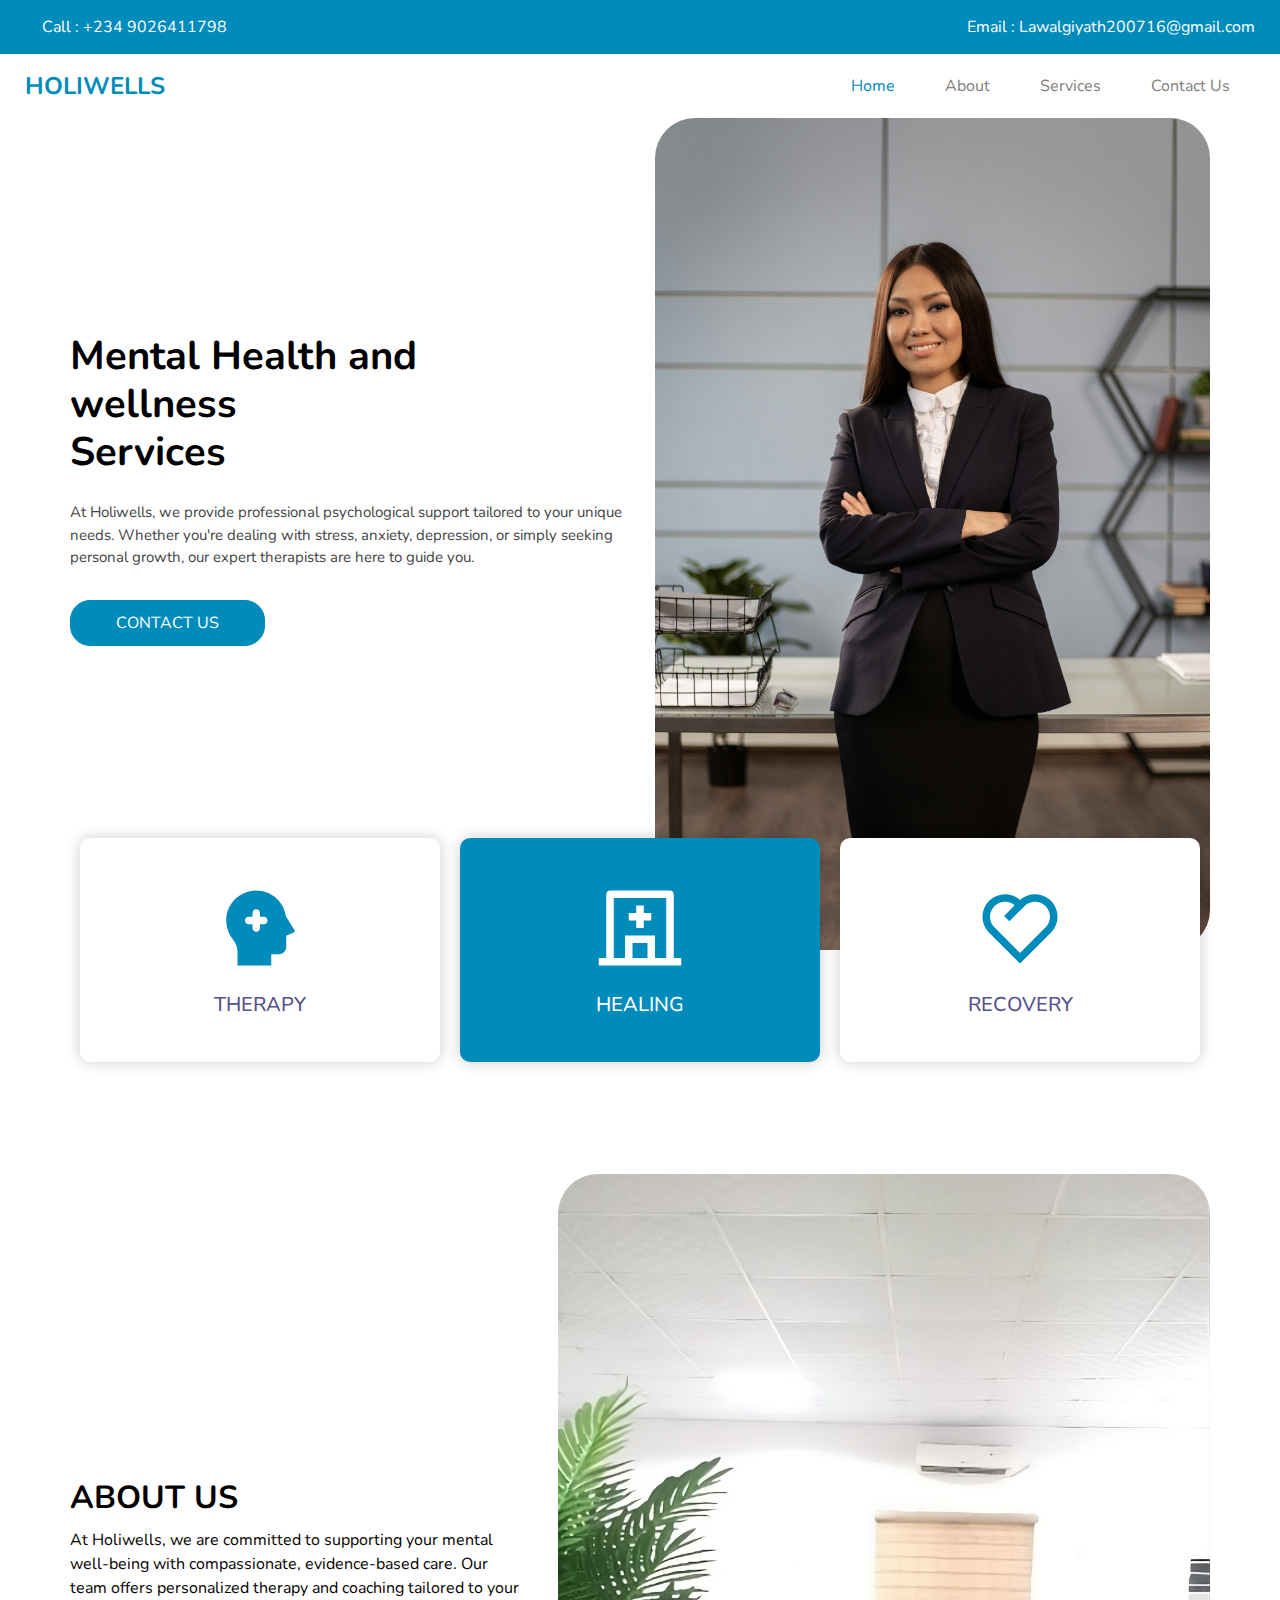
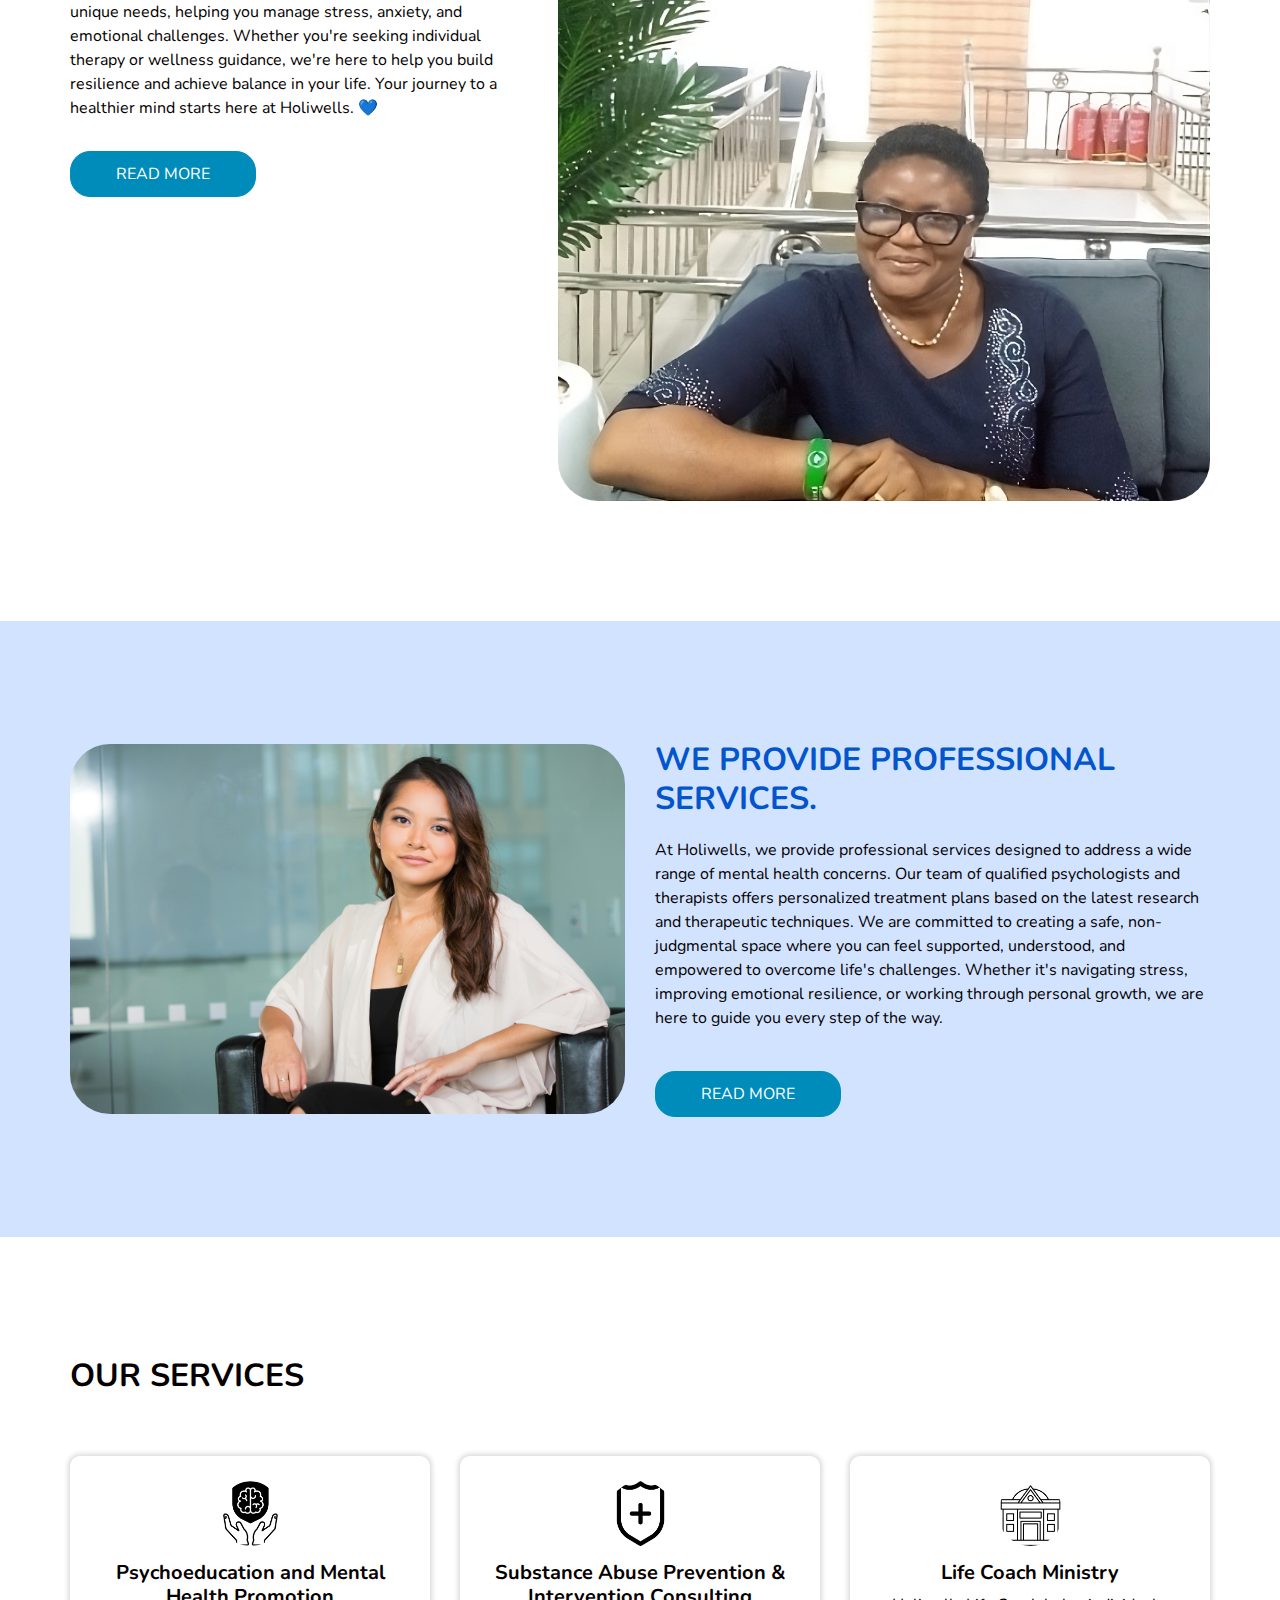
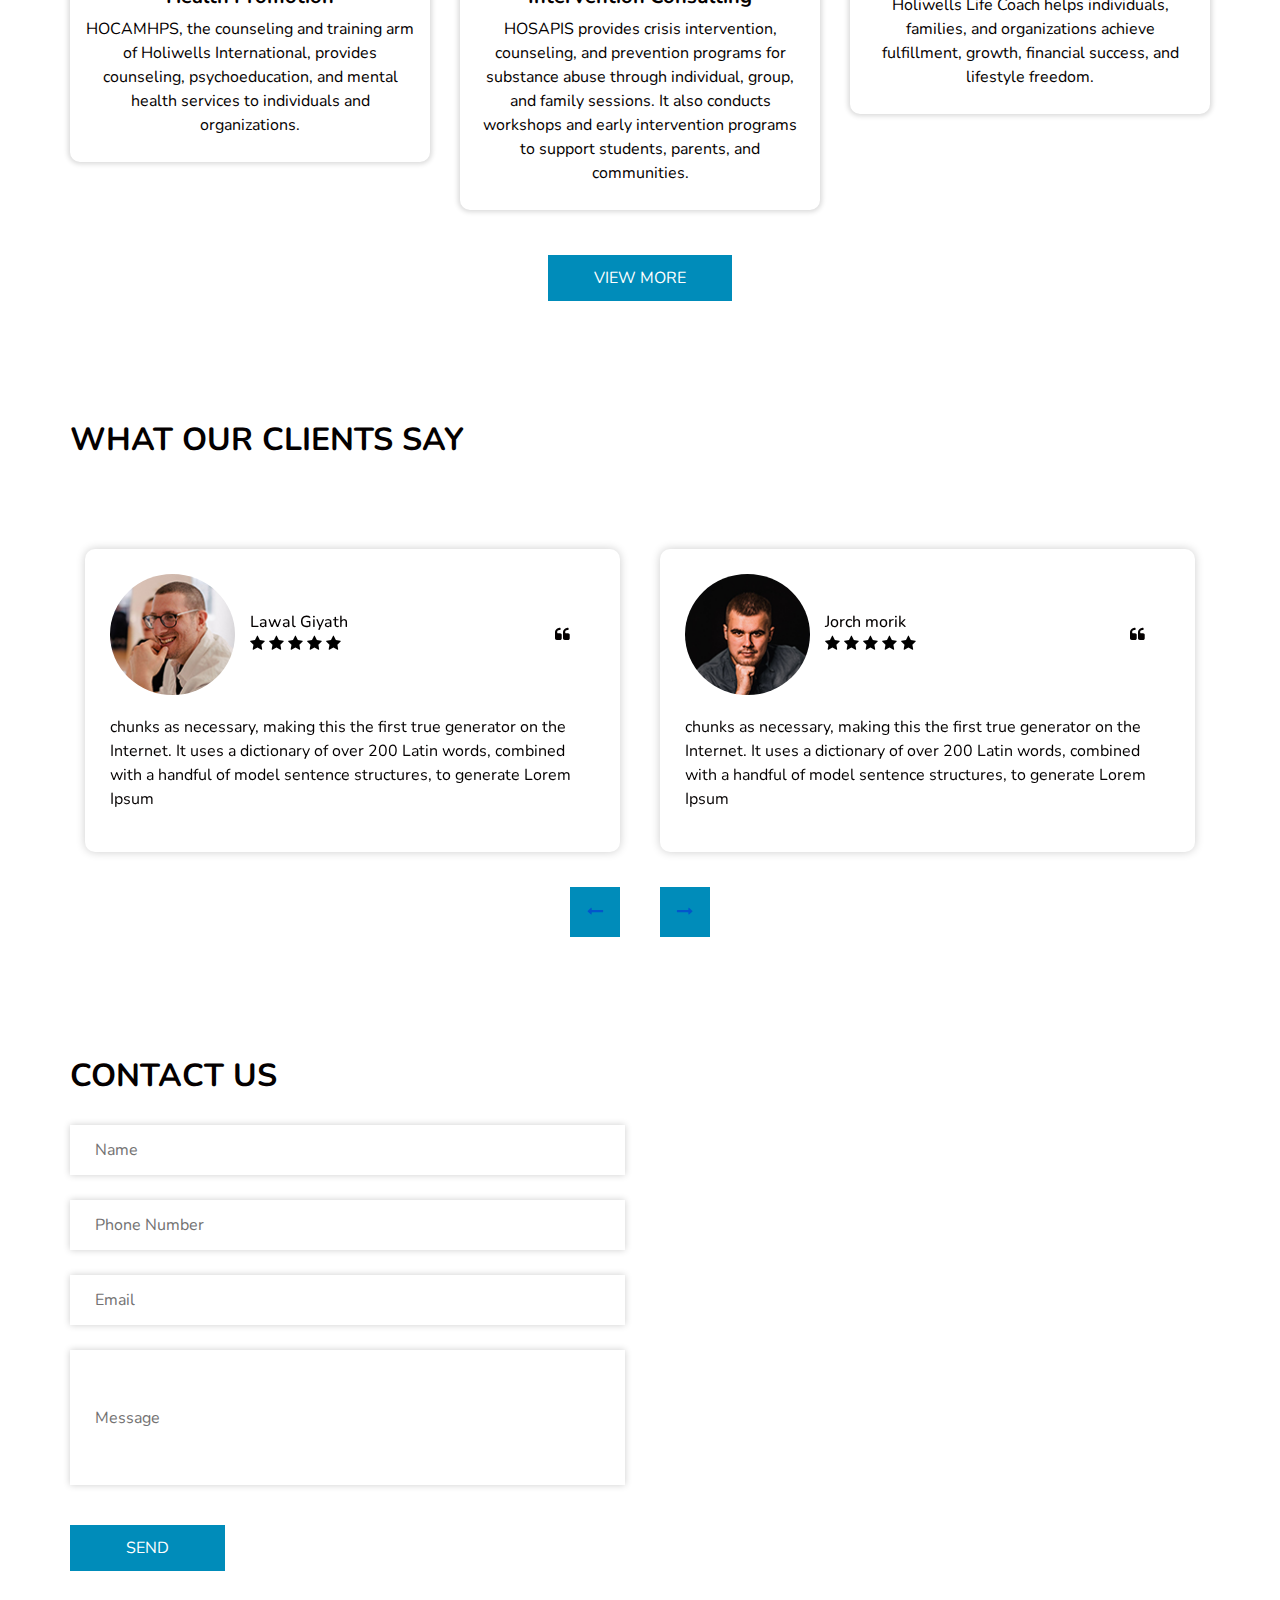
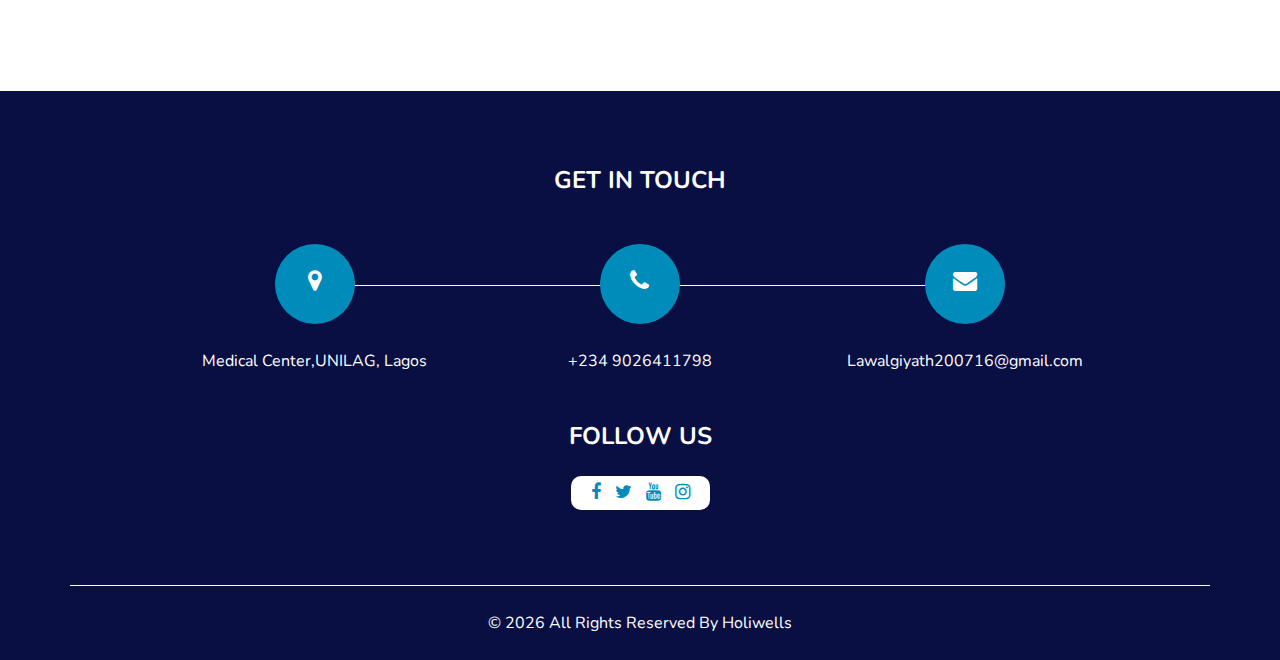
<file: index.html>
<!DOCTYPE html>
<html>

<head>
  <!-- Basic -->
  <meta charset="utf-8" />
  <meta http-equiv="X-UA-Compatible" content="IE=edge" />
  <!-- Mobile Metas -->
  <meta name="viewport" content="width=device-width, initial-scale=1, shrink-to-fit=no" />
  <!-- Site Metas -->
  <meta name="keywords" content="" />
  <meta name="description" content="" />
  <meta name="author" content="" />

  <title>Holiwells</title>

  <!-- slider stylesheet -->
  <link rel="stylesheet" type="text/css" href="https://cdnjs.cloudflare.com/ajax/libs/OwlCarousel2/2.3.4/assets/owl.carousel.min.css" />
  <!-- bootstrap core css -->
  <link rel="stylesheet" type="text/css" href="css/bootstrap.css" />
  <!-- font awesome style -->
  <link rel="stylesheet" type="text/css" href="css/font-awesome.min.css" />

  <!-- Custom styles for this template -->
  <link href="css/style.css" rel="stylesheet" />
  <!-- responsive style -->
  <link href="css/responsive.css" rel="stylesheet" />

</head>

<body>
  <div class="hero_area">
    <!-- header section strats -->
    <header class="header_section">
      <div class="header_top">
        <div class="container-fluid">
          <div class="contact_nav">
            <a href="">
              <i class="fa fa-phone" aria-hidden="true"></i>
              <span>
                Call : +234 9026411798
              </span>
            </a>
            <a href="">
              <i class="fa fa-envelope" aria-hidden="true"></i>
              <span>
                Email : Lawalgiyath200716@gmail.com
              </span>
            </a>
          </div>
        </div>
      </div>
      <div class="header_bottom">
        <div class="container-fluid">
          <nav class="navbar navbar-expand-lg custom_nav-container ">
            <a class="navbar-brand" href="index.html">
              <span>
                Holiwells
              </span>
            </a>

            <button class="navbar-toggler" type="button" data-toggle="collapse" data-target="#navbarSupportedContent" aria-controls="navbarSupportedContent" aria-expanded="false" aria-label="Toggle navigation">
              <span class=""> </span>
            </button>

            <div class="collapse navbar-collapse" id="navbarSupportedContent">
              <ul class="navbar-nav ">
                <li class="nav-item active">
                  <a class="nav-link" href="index.html">Home <span class="sr-only">(current)</span></a>
                </li>
                <li class="nav-item">
                  <a class="nav-link" href="about.html"> About</a>
                </li>
                <li class="nav-item">
                  <a class="nav-link" href="service.html">Services</a>
                </li>
                <li class="nav-item">
                  <a class="nav-link" href="contact.html">Contact Us</a>
                </li>
              </ul>
            </div>
          </nav>
        </div>
      </div>
    </header>
    <!-- end header section -->
    <!-- slider section -->
    <section class="slider_section ">
      <div class="container ">
        <div class="row">
          <div class="col-md-6 ">
            <div class="detail-box">
              <h1>
                Mental Health and <br>
                wellness <br>
                Services
              </h1>
              <p>
                At Holiwells, we provide professional psychological support tailored to your unique needs. Whether you're dealing with stress, anxiety, depression, or simply seeking personal growth, our expert therapists are here to guide you.
              </p>
              <a href="">
                Contact Us
              </a>
            </div>
          </div>
          <div class="col-md-6">
            <div class="img-box">
              <img src="images/slider-img.jpg" alt="">
            </div>
          </div>
        </div>
      </div>
    </section>
    <!-- end slider section -->
  </div>

  <!-- feature section -->
  <section class="feature_section">
    <div class="container">
      <div class="feature_container">
        <div class="box">
          <div class="img-box">
            <svg xmlns="http://www.w3.org/2000/svg" viewBox="0 0 24 24" fill="currentColor"><path d="M11 2C15.0675 2 18.426 5.03562 18.9337 8.96494L21.1842 12.5037C21.3324 12.7367 21.3025 13.0847 20.9593 13.2317L19 14.071V17C19 18.1046 18.1046 19 17 19H15.001L15 22H6L6.00025 18.3061C6.00033 17.1252 5.56351 16.0087 4.7555 15.0011C3.65707 13.6313 3 11.8924 3 10C3 5.58172 6.58172 2 11 2ZM11 7C10.4477 7 10 7.44772 10 8V8.999L9 9C8.44772 9 8 9.44772 8 10C8 10.5523 8.44772 11 9 11L10 10.999V12C10 12.5523 10.4477 13 11 13C11.5523 13 12 12.5523 12 12V11H13C13.5523 11 14 10.5523 14 10C14 9.44772 13.5523 9 13 9H12V8C12 7.44772 11.5523 7 11 7Z"></path></svg>
          </div>
          <h5 class="name">
            Therapy
          </h5>
        </div>
        <div class="box active">
          <div class="img-box">
            <svg xmlns="http://www.w3.org/2000/svg" viewBox="0 0 24 24" fill="currentColor"><path d="M8 20V14H16V20H19V4H5V20H8ZM10 20H14V16H10V20ZM21 20H23V22H1V20H3V3C3 2.44772 3.44772 2 4 2H20C20.5523 2 21 2.44772 21 3V20ZM11 8V6H13V8H15V10H13V12H11V10H9V8H11Z"></path></svg>
          </div>
          <h5 class="name">
            Healing
          </h5>
        </div>
        <div class="box">
          <div class="img-box">
            <svg xmlns="http://www.w3.org/2000/svg" viewBox="0 0 24 24" fill="currentColor"><path d="M20.2426 4.75736C22.5053 7.02472 22.583 10.637 20.4786 12.993L11.9999 21.485L3.52138 12.993C1.41705 10.637 1.49571 7.01901 3.75736 4.75736C6.02157 2.49315 9.64519 2.41687 12.001 4.52853C14.35 2.42 17.98 2.49 20.2426 4.75736ZM5.17157 6.17157C3.68183 7.66131 3.60704 10.0473 4.97993 11.6232L11.9999 18.6543L19.0201 11.6232C20.3935 10.0467 20.319 7.66525 18.827 6.1701C17.3397 4.67979 14.9458 4.60806 13.3743 5.98376L9.17157 10.1869L7.75736 8.77264L10.582 5.946L10.5002 5.87701C8.92545 4.61197 6.62322 4.71993 5.17157 6.17157Z"></path></svg>
          </div>
          <h5 class="name">
            Recovery
          </h5>
        </div>
      </div>
    </div>
  </section>

  <!-- end feature section -->

  <!-- about section -->

  <section class="about_section layout_padding-bottom">
    <div class="container">
      <div class="row">
        <div class="col-lg-5 col-md-6">
          <div class="detail-box">
            <h2>
              About us
            </h2>
            <p>
              At Holiwells, we are committed to supporting your mental well-being with compassionate, evidence-based care. Our team offers personalized therapy and coaching tailored to your unique needs, helping you manage stress, anxiety, and emotional challenges.

Whether you're seeking individual therapy or wellness guidance, we're here to help you build resilience and achieve balance in your life.

Your journey to a healthier mind starts here at Holiwells. 💙
            </p>
            <a href="">
              Read More
            </a>
          </div>
        </div>
        <div class="col-lg-7 col-md-6">
          <div class="img-box">
            <img src="images/Untitled_design_(11)-transformed.png" alt="">
          </div>
        </div>
      </div>
    </div>
  </section>

  <!-- end about section -->


  <!-- professional section -->

  <section class="professional_section layout_padding">
    <div class="container">
      <div class="row">
        <div class="col-md-6">
          <div class="img-box">
            <img src="images/pexels-divinetechygirl-1181690.jpg" alt="">
          </div>
        </div>
        <div class="col-md-6 ">
          <div class="detail-box">
            <h2>
              We Provide Professional <br>
              Services.
            </h2>
            <p>
              At Holiwells, we provide professional services designed to address a wide range of mental health concerns. Our team of qualified psychologists and therapists offers personalized treatment plans based on the latest research and therapeutic techniques. We are committed to creating a safe, non-judgmental space where you can feel supported, understood, and empowered to overcome life's challenges. Whether it's navigating stress, improving emotional resilience, or working through personal growth, we are here to guide you every step of the way.
            </p>
            <a href="">
              Read More
            </a>
          </div>
        </div>
      </div>
    </div>
  </section>

  <!-- end professional section -->

  <!-- service section -->

  <section class="service_section layout_padding">
    <div class="container ">
      <div class="heading_container heading_center">
        <h2> Our Services </h2>
      </div>
      <div class="row">
        <div class="col-sm-6 col-md-4 mx-auto">
          <div class="box ">
            <div class="img-box">
              <img src="images/Untitled design (12).png" alt="" />
            </div>
            <div class="detail-box">
              <h5>
                Psychoeducation and Mental Health Promotion
              </h5>
              <p>
                HOCAMHPS, the counseling and training arm of Holiwells International, provides counseling, psychoeducation, and mental health services to individuals and organizations.
              </p>
            </div>
          </div>
        </div>
        <div class="col-sm-6 col-md-4 mx-auto">
          <div class="box ">
            <div class="img-box">
              <img src="images/Untitled design (13).png" alt="" />
            </div>
            <div class="detail-box">
              <h5>
                Substance Abuse Prevention & Intervention Consulting
              </h5>
              <p>
                HOSAPIS provides crisis intervention, counseling, and prevention programs for substance abuse through individual, group, and family sessions. It also conducts workshops and early intervention programs to support students, parents, and communities.
              </p>
            </div>
          </div>
        </div>
        <div class="col-sm-6 col-md-4 mx-auto">
          <div class="box ">
            <div class="img-box">
              <img src="images/Untitled design (14).png" alt="" />
            </div>
            <div class="detail-box">
              <h5>
                Life Coach Ministry
              </h5>
              <p>
                Holiwells Life Coach helps individuals, families, and organizations achieve fulfillment, growth, financial success, and lifestyle freedom.
              </p>
            </div>
          </div>
        </div>
      </div>
      <div class="btn-box">
        <a href="">
          View More
        </a>
      </div>
    </div>
  </section>

  <!-- end service section -->

  <!-- client section -->

  <section class="client_section ">
    <div class="container">
      <div class="heading_container heading_center">
        <h2>
          What Our Clients Say
        </h2>
      </div>
      <div class="carousel-wrap layout_padding2-top ">
        <div class="owl-carousel">
          <div class="item">
            <div class="box">
              <div class="client_id">
                <div class="img-box">
                  <img src="images/client-1.jpg" alt="">
                </div>
                <div class="client_detail">
                  <div class="client_info">
                    <h6>
                      Lawal Giyath
                    </h6>
                    <i class="fa fa-star" aria-hidden="true"></i>
                    <i class="fa fa-star" aria-hidden="true"></i>
                    <i class="fa fa-star" aria-hidden="true"></i>
                    <i class="fa fa-star" aria-hidden="true"></i>
                    <i class="fa fa-star" aria-hidden="true"></i>
                  </div>
                  <i class="fa fa-quote-left" aria-hidden="true"></i>
                </div>
              </div>
              <div class="client_text">
                <p>
                  chunks as necessary, making this the first true generator on the Internet. It uses a dictionary of over 200 Latin words, combined with a handful of model sentence structures, to generate Lorem Ipsum
                </p>
              </div>
            </div>
          </div>
          <div class="item">
            <div class="box">
              <div class="client_id">
                <div class="img-box">
                  <img src="images/client-2.jpg" alt="">
                </div>
                <div class="client_detail">
                  <div class="client_info">
                    <h6>
                      Jorch morik
                    </h6>
                    <i class="fa fa-star" aria-hidden="true"></i>
                    <i class="fa fa-star" aria-hidden="true"></i>
                    <i class="fa fa-star" aria-hidden="true"></i>
                    <i class="fa fa-star" aria-hidden="true"></i>
                    <i class="fa fa-star" aria-hidden="true"></i>
                  </div>
                  <i class="fa fa-quote-left" aria-hidden="true"></i>
                </div>
              </div>
              <div class="client_text">
                <p>
                  chunks as necessary, making this the first true generator on the Internet. It uses a dictionary of over 200 Latin words, combined with a handful of model sentence structures, to generate Lorem Ipsum
                </p>
              </div>
            </div>
          </div>
          <div class="item">
            <div class="box">
              <div class="client_id">
                <div class="img-box">
                  <img src="images/client-1.jpg" alt="">
                </div>
                <div class="client_detail">
                  <div class="client_info">
                    <h6>
                      Jorch morik
                    </h6>
                    <i class="fa fa-star" aria-hidden="true"></i>
                    <i class="fa fa-star" aria-hidden="true"></i>
                    <i class="fa fa-star" aria-hidden="true"></i>
                    <i class="fa fa-star" aria-hidden="true"></i>
                    <i class="fa fa-star" aria-hidden="true"></i>
                  </div>
                  <i class="fa fa-quote-left" aria-hidden="true"></i>
                </div>
              </div>
              <div class="client_text">
                <p>
                  chunks as necessary, making this the first true generator on the Internet. It uses a dictionary of over 200 Latin words, combined with a handful of model sentence structures, to generate Lorem Ipsum
                </p>
              </div>
            </div>
          </div>
          <div class="item">
            <div class="box">
              <div class="client_id">
                <div class="img-box">
                  <img src="images/client-2.jpg" alt="">
                </div>
                <div class="client_detail">
                  <div class="client_info">
                    <h6>
                      Jorch morik
                    </h6>
                    <i class="fa fa-star" aria-hidden="true"></i>
                    <i class="fa fa-star" aria-hidden="true"></i>
                    <i class="fa fa-star" aria-hidden="true"></i>
                    <i class="fa fa-star" aria-hidden="true"></i>
                    <i class="fa fa-star" aria-hidden="true"></i>
                  </div>
                  <i class="fa fa-quote-left" aria-hidden="true"></i>
                </div>
              </div>
              <div class="client_text">
                <p>
                  chunks as necessary, making this the first true generator on the Internet. It uses a dictionary of over 200 Latin words, combined with a handful of model sentence structures, to generate Lorem Ipsum
                </p>
              </div>
            </div>
          </div>
        </div>
      </div>
    </div>
  </section>

  <!-- end client section -->

  <!-- contact section -->

  <section class="contact_section layout_padding">
    <div class="container">
      <div class="heading_container">
        <h2>
          Contact Us
        </h2>
      </div>
      <div class="row">
        <div class="col-md-6">
          <form action="">
            <div>
              <input type="text" placeholder="Name" />
            </div>
            <div>
              <input type="text" placeholder="Phone Number" />
            </div>
            <div>
              <input type="email" placeholder="Email" />
            </div>
            <div>
              <input type="text" class="message-box" placeholder="Message" />
            </div>
            <div class="d-flex ">
              <button>
                SEND
              </button>
            </div>
          </form>
        </div>
        <div class="col-md-6">
          <div class="map_container">
            <div class="map">
              <div id="googleMap" style="width:100%;height:100%;"></div>
            </div>
          </div>
        </div>
      </div>
    </div>
  </section>

  <!-- end contact section -->


  <!-- info section -->
  <section class="info_section ">
    <div class="container">
      <h4>
        Get In Touch
      </h4>
      <div class="row">
        <div class="col-lg-10 mx-auto">
          <div class="info_items">
            <div class="row">
              <div class="col-md-4">
                <a href="">
                  <div class="item ">
                    <div class="img-box ">
                      <i class="fa fa-map-marker" aria-hidden="true"></i>
                    </div>
                    <p>
                      Medical Center,UNILAG, Lagos
                    </p>
                  </div>
                </a>
              </div>
              <div class="col-md-4">
                <a href="">
                  <div class="item ">
                    <div class="img-box ">
                      <i class="fa fa-phone" aria-hidden="true"></i>
                    </div>
                    <p>
                      +234 9026411798
                    </p>
                  </div>
                </a>
              </div>
              <div class="col-md-4">
                <a href="">
                  <div class="item ">
                    <div class="img-box">
                      <i class="fa fa-envelope" aria-hidden="true"></i>
                    </div>
                    <p>
                      Lawalgiyath200716@gmail.com
                    </p>
                  </div>
                </a>
              </div>
            </div>
          </div>
        </div>
      </div>
    </div>
    <div class="social-box">
      <h4>
        Follow Us
      </h4>
      <div class="box">
        <a href="">
          <i class="fa fa-facebook" aria-hidden="true"></i>
        </a>
        <a href="">
          <i class="fa fa-twitter" aria-hidden="true"></i>
        </a>
        <a href="">
          <i class="fa fa-youtube" aria-hidden="true"></i>
        </a>
        <a href="">
          <i class="fa fa-instagram" aria-hidden="true"></i>
        </a>
      </div>
    </div>
  </section>



  <!-- end info_section -->

  <!-- footer section -->
  <footer class="footer_section">
    <div class="container">
      <p>
        &copy; <span id="displayDateYear"></span> All Rights Reserved By
        <a href="https://html.design/">Holiwells</a>
      </p>
    </div>
  </footer>
  <!-- footer section -->

  <script src="js/jquery-3.4.1.min.js"></script>
  <script src="js/bootstrap.js"></script>
  <script src="https://cdnjs.cloudflare.com/ajax/libs/OwlCarousel2/2.3.4/owl.carousel.min.js">
  </script>
  <script src="js/custom.js"></script>
  <!-- Google Map -->
  
  <!-- End Google Map -->


</body>

</html>
</file>
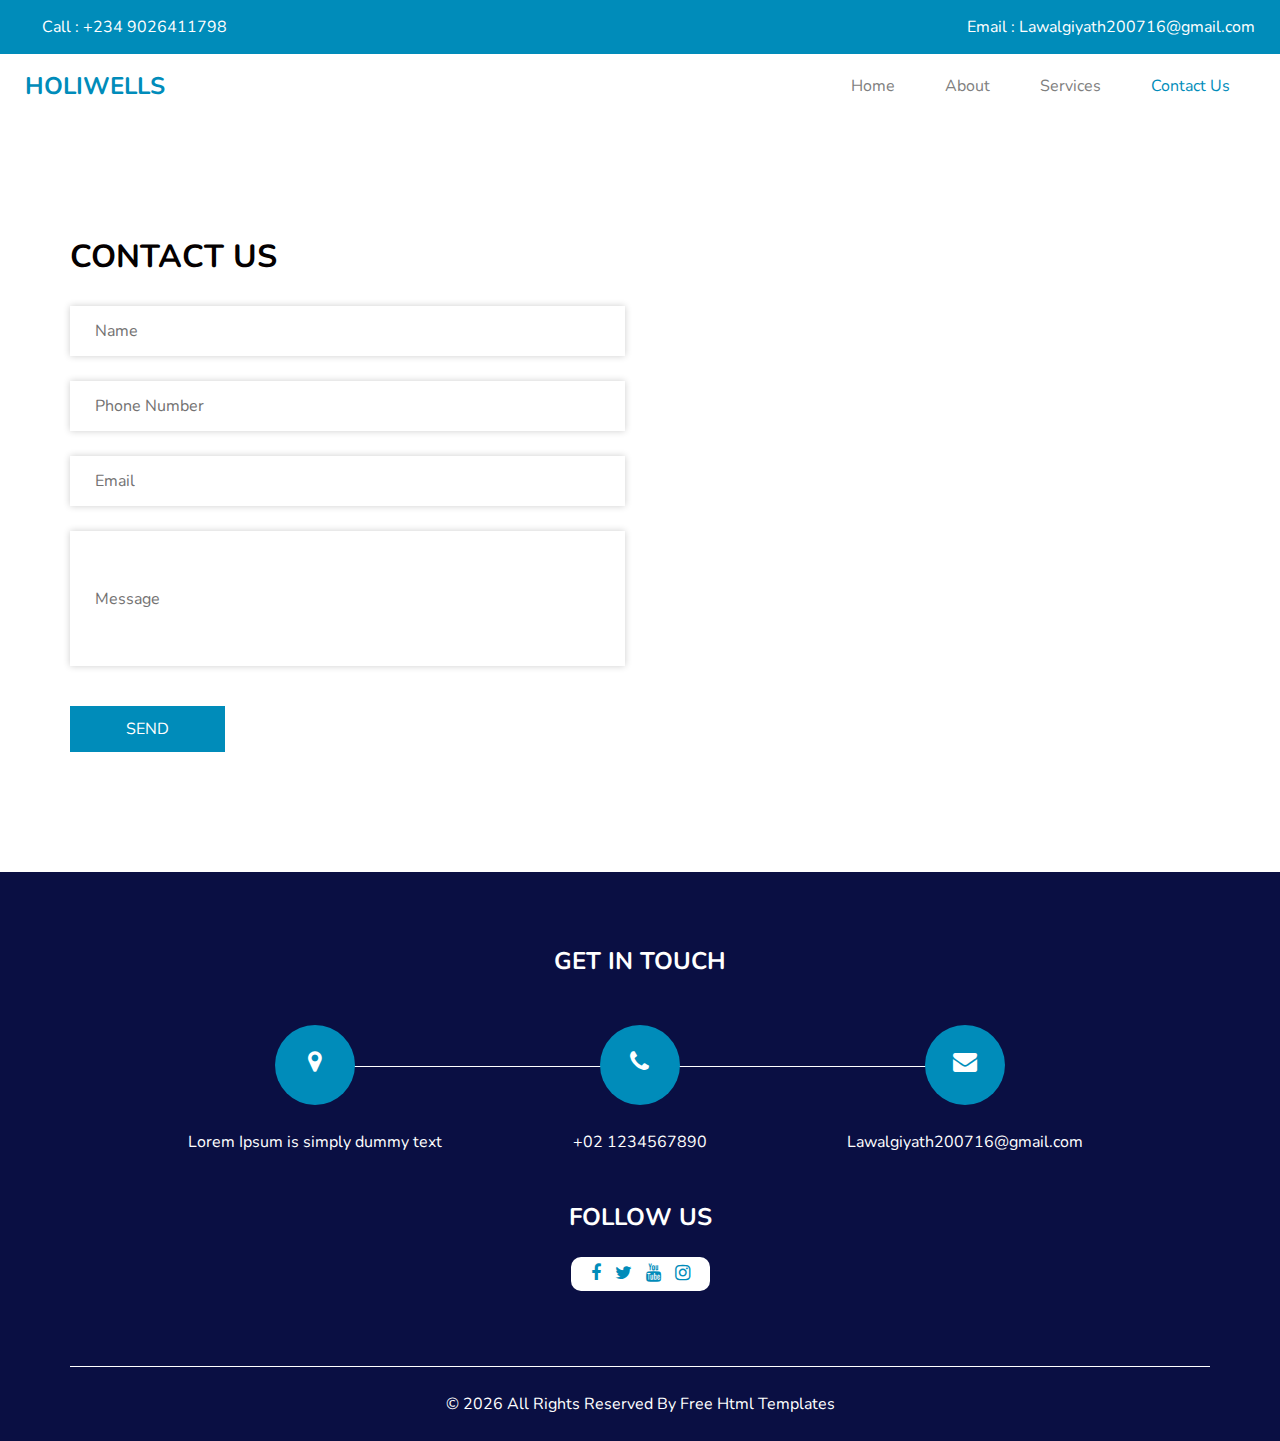
<file: contact.html>
<!DOCTYPE html>
<html>

<head>
  <!-- Basic -->
  <meta charset="utf-8" />
  <meta http-equiv="X-UA-Compatible" content="IE=edge" />
  <!-- Mobile Metas -->
  <meta name="viewport" content="width=device-width, initial-scale=1, shrink-to-fit=no" />
  <!-- Site Metas -->
  <meta name="keywords" content="" />
  <meta name="description" content="" />
  <meta name="author" content="" />

  <title>Inance</title>

  <!-- slider stylesheet -->
  <link rel="stylesheet" type="text/css" href="https://cdnjs.cloudflare.com/ajax/libs/OwlCarousel2/2.3.4/assets/owl.carousel.min.css" />
  <!-- bootstrap core css -->
  <link rel="stylesheet" type="text/css" href="css/bootstrap.css" />
  <!-- font awesome style -->
  <link rel="stylesheet" type="text/css" href="css/font-awesome.min.css" />

  <!-- Custom styles for this template -->
  <link href="css/style.css" rel="stylesheet" />
  <!-- responsive style -->
  <link href="css/responsive.css" rel="stylesheet" />

</head>

<body>
  <div class="hero_area">
    <!-- header section strats -->
    <header class="header_section">
      <div class="header_top">
        <div class="container-fluid">
          <div class="contact_nav">
            <a href="">
              <i class="fa fa-phone" aria-hidden="true"></i>
              <span>
                Call : +234 9026411798
              </span>
            </a>
            <a href="">
              <i class="fa fa-envelope" aria-hidden="true"></i>
              <span>
                Email : Lawalgiyath200716@gmail.com
              </span>
            </a>
          </div>
        </div>
      </div>
      <div class="header_bottom">
        <div class="container-fluid">
          <nav class="navbar navbar-expand-lg custom_nav-container ">
            <a class="navbar-brand" href="index.html">
              <span>
                Holiwells
              </span>
            </a>

            <button class="navbar-toggler" type="button" data-toggle="collapse" data-target="#navbarSupportedContent" aria-controls="navbarSupportedContent" aria-expanded="false" aria-label="Toggle navigation">
              <span class=""> </span>
            </button>

            <div class="collapse navbar-collapse" id="navbarSupportedContent">
              <ul class="navbar-nav ">
                <li class="nav-item ">
                  <a class="nav-link" href="index.html">Home <span class="sr-only">(current)</span></a>
                </li>
                <li class="nav-item">
                  <a class="nav-link" href="about.html"> About</a>
                </li>
                <li class="nav-item">
                  <a class="nav-link" href="service.html">Services</a>
                </li>
                <li class="nav-item active">
                  <a class="nav-link" href="contact.html">Contact Us</a>
                </li>
              </ul>
            </div>
          </nav>
        </div>
      </div>
    </header>
    <!-- end header section -->
  </div>


  <!-- contact section -->

  <section class="contact_section layout_padding">
    <div class="container">
      <div class="heading_container">
        <h2>
          Contact Us
        </h2>
      </div>
      <div class="row">
        <div class="col-md-6">
          <form action="">
            <div>
              <input type="text" placeholder="Name" />
            </div>
            <div>
              <input type="text" placeholder="Phone Number" />
            </div>
            <div>
              <input type="email" placeholder="Email" />
            </div>
            <div>
              <input type="text" class="message-box" placeholder="Message" />
            </div>
            <div class="d-flex ">
              <button>
                SEND
              </button>
            </div>
          </form>
        </div>
        <div class="col-md-6">
          <div class="map_container">
            <div class="map">
              <div id="googleMap" style="width:100%;height:100%;"></div>
            </div>
          </div>
        </div>
      </div>
    </div>
  </section>

  <!-- end contact section -->


  <!-- info section -->
  <section class="info_section ">
    <div class="container">
      <h4>
        Get In Touch
      </h4>
      <div class="row">
        <div class="col-lg-10 mx-auto">
          <div class="info_items">
            <div class="row">
              <div class="col-md-4">
                <a href="">
                  <div class="item ">
                    <div class="img-box ">
                      <i class="fa fa-map-marker" aria-hidden="true"></i>
                    </div>
                    <p>
                      Lorem Ipsum is simply dummy text
                    </p>
                  </div>
                </a>
              </div>
              <div class="col-md-4">
                <a href="">
                  <div class="item ">
                    <div class="img-box ">
                      <i class="fa fa-phone" aria-hidden="true"></i>
                    </div>
                    <p>
                      +02 1234567890
                    </p>
                  </div>
                </a>
              </div>
              <div class="col-md-4">
                <a href="">
                  <div class="item ">
                    <div class="img-box">
                      <i class="fa fa-envelope" aria-hidden="true"></i>
                    </div>
                    <p>
                      Lawalgiyath200716@gmail.com
                    </p>
                  </div>
                </a>
              </div>
            </div>
          </div>
        </div>
      </div>
    </div>
    <div class="social-box">
      <h4>
        Follow Us
      </h4>
      <div class="box">
        <a href="">
          <i class="fa fa-facebook" aria-hidden="true"></i>
        </a>
        <a href="">
          <i class="fa fa-twitter" aria-hidden="true"></i>
        </a>
        <a href="">
          <i class="fa fa-youtube" aria-hidden="true"></i>
        </a>
        <a href="">
          <i class="fa fa-instagram" aria-hidden="true"></i>
        </a>
      </div>
    </div>
  </section>



  <!-- end info_section -->

  <!-- footer section -->
  <footer class="footer_section">
    <div class="container">
      <p>
        &copy; <span id="displayDateYear"></span> All Rights Reserved By
        <a href="https://html.design/">Free Html Templates</a>
      </p>
    </div>
  </footer>
  <!-- footer section -->

  <script src="js/jquery-3.4.1.min.js"></script>
  <script src="js/bootstrap.js"></script>
  <script src="https://cdnjs.cloudflare.com/ajax/libs/OwlCarousel2/2.3.4/owl.carousel.min.js">
  </script>
  <script src="js/custom.js"></script>
  
  


</body>

</html>
</file>
<file: css/style.css>
@import url('https://fonts.googleapis.com/css2?family=Nunito:ital,wght@0,200..1000;1,200..1000&family=Open+Sans:ital,wght@0,300..800;1,300..800&family=Roboto&display=swap');
body {
  font-family: 'Nunito', sans-serif;
  color: #040000;
}
.detail-box{
  font-family: "Nunito", sans-serif;
}
.layout_padding {
  padding-top: 120px;
  padding-bottom: 120px;
}
.box{
  border-radius: 10px;
}

.layout_padding2 {
  padding: 45px 0;
}

.layout_padding2-top {
  padding-top: 45px;
}

.layout_padding2-bottom {
  padding-bottom: 45px;
}

.layout_padding-top {
  padding-top: 120px;
}

.layout_padding-bottom {
  padding-bottom: 120px;
}
detail-box
.heading_container {
  display: -webkit-box;
  display: -ms-flexbox;
  display: flex;
  -webkit-box-orient: vertical;
  -webkit-box-direction: normal;
      -ms-flex-direction: column;
          flex-direction: column;
  -webkit-box-align: start;
      -ms-flex-align: start;
          align-items: flex-start;
}

.heading_container h2 {
  font-weight: bold;
  display: -webkit-box;
  display: -ms-flexbox;
  display: flex;
  -webkit-box-align: center;
      -ms-flex-align: center;
          align-items: center;
  text-transform: uppercase;
  font-family: 'Nunito', sans-serif;
}

.heading_container p {
  margin-bottom: 0;
}

.heading_container.heading_center {
  -webkit-box-align: center;
      -ms-flex-align: center;
          align-items: center;
  text-align: center;
}

h1,
h2 {
  font-family: 'Nunito', sans-serif;
}

a,
a:hover,
a:focus {
  text-decoration: none;
}

/*header section*/
.hero_area {
  position: relative;
  background-color: white;
}

.header_section .container-fluid {
  padding-right: 25px;
  padding-left: 25px;
}

.header_section .header_top {
  padding: 15px 0;
  background-color: #008CBA;
}

.header_section .header_top .contact_nav {
  display: -webkit-box;
  display: -ms-flexbox;
  display: flex;
  -webkit-box-pack: justify;
      -ms-flex-pack: justify;
          justify-content: space-between;
}

.header_section .header_top .contact_nav a {
  color: #ffffff;
}

.header_section .header_top .contact_nav a i {
  color: #008CBA;
}

.header_section .header_bottom {
  padding: 10px 0;
}

.navbar-brand {
  padding: 0;
  margin: 0;
  color: #000000;
  font-weight: bold;
  font-size: 24px;
  font-weight: bold;
}

.navbar-brand span {
  color: #008CBA;
  text-transform: uppercase;
}

.custom_nav-container {
  padding: 0;
}

.custom_nav-container .navbar-nav {
  margin-left: auto;
}

.custom_nav-container .navbar-nav .nav-item .nav-link {
  padding: 10px 25px;
  color: grey;
  text-align: center;
}

.custom_nav-container .navbar-nav .nav-item:hover .nav-link, .custom_nav-container .navbar-nav .nav-item.active .nav-link {
  color: #008CBA;
}

.custom_nav-container .form-inline .nav_search-btn {
  width: 35px;
  height: 35px;
  padding: 0;
  border: none;
  color: #000000;
}

.custom_nav-container .form-inline .nav_search-btn:hover {
  color: #008CBA;
}

.custom_nav-container .navbar-toggler {
  outline: none;
}

.custom_nav-container .navbar-toggler {
  padding: 0;
  width: 37px;
  height: 42px;
  -webkit-transition: all .3s;
  transition: all .3s;
}

.custom_nav-container .navbar-toggler span {
  display: block;
  width: 35px;
  height: 4px;
  background-color: #000000;
  margin: 7px 0;
  -webkit-transition: all 0.3s;
  transition: all 0.3s;
  position: relative;
  border-radius: 5px;
  -webkit-transition: all .3s;
  transition: all .3s;
}

.custom_nav-container .navbar-toggler span::before, .custom_nav-container .navbar-toggler span::after {
  content: "";
  position: absolute;
  left: 0;
  height: 100%;
  width: 100%;
  background-color: #000000;
  top: -10px;
  border-radius: 5px;
  -webkit-transition: all .3s;
  transition: all .3s;
}
.img-box img{
  border-radius: 40px;
   
}
.custom_nav-container .navbar-toggler span::after {
  top: 10px;
}

.custom_nav-container .navbar-toggler[aria-expanded="true"] {
  -webkit-transform: rotate(360deg);
          transform: rotate(360deg);
}

.custom_nav-container .navbar-toggler[aria-expanded="true"] span {
  -webkit-transform: rotate(45deg);
          transform: rotate(45deg);
}

.custom_nav-container .navbar-toggler[aria-expanded="true"] span::before, .custom_nav-container .navbar-toggler[aria-expanded="true"] span::after {
  -webkit-transform: rotate(90deg);
          transform: rotate(90deg);
  top: 0;
}

.custom_nav-container .navbar-toggler[aria-expanded="true"] .s-1 {
  -webkit-transform: rotate(45deg);
          transform: rotate(45deg);
  margin: 0;
  margin-bottom: -4px;
}

.custom_nav-container .navbar-toggler[aria-expanded="true"] .s-2 {
  display: none;
}

.custom_nav-container .navbar-toggler[aria-expanded="true"] .s-3 {
  -webkit-transform: rotate(-45deg);
          transform: rotate(-45deg);
  margin: 0;
  margin-top: -4px;
}

.custom_nav-container .navbar-toggler[aria-expanded="false"] .s-1,
.custom_nav-container .navbar-toggler[aria-expanded="false"] .s-2,
.custom_nav-container .navbar-toggler[aria-expanded="false"] .s-3 {
  -webkit-transform: none;
          transform: none;
}

.quote_btn-container {
  display: -webkit-box;
  display: -ms-flexbox;
  display: flex;
  -webkit-box-align: center;
      -ms-flex-align: center;
          align-items: center;
}

.quote_btn-container a {
  color: #ffffff;
  margin-right: 25px;
  text-transform: uppercase;
}

.quote_btn-container a span {
  margin-left: 5px;
}

.quote_btn-container a:hover {
  color: #008CBA;
}

/*end header section*/
/* slider section */
.slider_section {
  -webkit-box-flex: 1;
      -ms-flex: 1;
          flex: 1;
  display: -webkit-box;
  display: -ms-flexbox;
  display: flex;
  -webkit-box-align: center;
      -ms-flex-align: center;
          align-items: center;
  background-size: cover;
  background-position: bottom;
}

.slider_section .row {
  -webkit-box-align: center;
      -ms-flex-align: center;
          align-items: center;
}

.slider_section #customCarousel1 {
  width: 100%;
  position: unset;
}

.slider_section .detail-box {
  padding-bottom: 90px;
}

.slider_section .detail-box h1 {
  font-weight: bold;
  margin-bottom: 25px;
  color: black;
}

.slider_section .detail-box p {
  color: #444;
  font-size: 15px;
}

.slider_section .detail-box a {
  display: inline-block;
  font-family: 'Nunito', sans-serif;
  text-transform: uppercase;
  padding: 10px 45px;
  background-color: #008CBA;
  border: 1px solid #008CBA;
  border-radius: 20px;
  color: #ffffff;
  margin-top: 15px;
}

.slider_section .detail-box a:hover {
  background-color: transparent;
  color: #008CBA;
}

.slider_section .img-box img {
  width: 100%;
}

.feature_section {
  -webkit-transform: translateY(-50%);
          transform: translateY(-50%);
}

.feature_section .feature_container {
  display: -webkit-box;
  display: -ms-flexbox;
  display: flex;
}

.feature_section .feature_container .box {
  -webkit-box-flex: 1;
      -ms-flex: 1;
          flex: 1;
  display: -webkit-box;
  display: -ms-flexbox;
  display: flex;
  -webkit-box-orient: vertical;
  -webkit-box-direction: normal;
      -ms-flex-direction: column;
          flex-direction: column;
  -webkit-box-align: center;
      -ms-flex-align: center;
          align-items: center;
  text-align: center;
  margin: 0 10px;
  padding: 45px 15px;
  background-color: #ffffff;
  color: #555089;
  -webkit-transition: all 0.3s;
  transition: all 0.3s;
  -webkit-box-shadow: 0 0 15px 0 rgba(0, 0, 0, 0.2);
          box-shadow: 0 0 15px 0 rgba(0, 0, 0, 0.2);
}

.feature_section .feature_container .box .img-box {
  width: 90px;
  height: 90px;
}

.feature_section .feature_container .box .img-box svg {
  width: 100%;
  height: auto;
  max-height: 100%;
  fill: #726dae;
  -webkit-transition: all 0.3s;
  transition: all 0.3s;
}

.feature_section .feature_container .box .img-box svg path {
  fill: #008CBA;
}

.feature_section .feature_container .box .name {
  margin-top: 20px;
  text-transform: uppercase;
  font-family: 'Nunito', sans-serif;
  margin-bottom: 0;
}

.feature_section .feature_container .box:hover, .feature_section .feature_container .box.active {
  background-color: #008CBA;
  color: #ffffff;
}

.feature_section .feature_container .box:hover .img-box svg, .feature_section .feature_container .box.active .img-box svg {
  fill: #ffffff;
}

.feature_section .feature_container .box:hover .img-box svg path, .feature_section .feature_container .box.active .img-box svg path {
  fill: #ffffff;
}

.about_section .row {
  -webkit-box-align: center;
      -ms-flex-align: center;
          align-items: center;
}

.about_section .detail-box h2 {
  text-transform: uppercase;
  font-weight: bold;
}

.about_section .detail-box p {
  margin-top: 10px;
}

.about_section .detail-box a {
  margin-top: 15px;
  display: inline-block;
  font-family: 'Nunito', sans-serif;
  text-transform: uppercase;
  padding: 10px 45px;
  background-color: #008CBA;
  border: 1px solid #008CBA;
  border-radius: 20px;
  color: #ffffff;
}

.about_section .detail-box a:hover {
  background-color: transparent;
  color: #008CBA;
}

.about_section .img-box img {
  width: 100%;
}

.professional_section {
  background-color: #d1e3ff;
}

.professional_section .row {
  -webkit-box-align: center;
      -ms-flex-align: center;
          align-items: center;
}

.professional_section .img-box img {
  width: 100%;
}

.professional_section .detail-box h2 {
  text-transform: uppercase;
  font-weight: bold;
  color: #0355cc;
}

.professional_section .detail-box p {
  margin-top: 20px;
}

.professional_section .detail-box a {
  margin-top: 25px;
  display: inline-block;
  font-family: 'Nunito', sans-serif;
  text-transform: uppercase;
  padding: 10px 45px;
  background-color: #008CBA;
  border: 1px solid #008CBA;
  border-radius: 20px;
  color: #ffffff;
}

.professional_section .detail-box a:hover {
  background-color: transparent;
  color: #008CBA;
}

.service_section {
  position: relative;
}

.service_section .box {
  margin-top: 30px;
  text-align: center;
  -webkit-box-shadow: 0 0 5px 2px rgba(0, 0, 0, 0.15);
          box-shadow: 0 0 5px 2px rgba(0, 0, 0, 0.15);
  padding: 25px 15px;
  -webkit-transition: all .3s;
  transition: all .3s;
  display: -webkit-box;
  display: -ms-flexbox;
  display: flex;
  -webkit-box-orient: vertical;
  -webkit-box-direction: normal;
      -ms-flex-direction: column;
          flex-direction: column;
  -webkit-box-align: center;
      -ms-flex-align: center;
          align-items: center;
}

.service_section .box .img-box {
  width: 65px;
  height: 65px;
  display: -webkit-box;
  display: -ms-flexbox;
  display: flex;
  -webkit-box-pack: center;
      -ms-flex-pack: center;
          justify-content: center;
  -webkit-box-align: center;
      -ms-flex-align: center;
          align-items: center;
}

.service_section .box .img-box img {
  max-height: 100%;
  max-width: 100%;
  -webkit-transition: all .3s;
  transition: all .3s;
}

.service_section .box .detail-box {
  margin-top: 15px;
}

.service_section .box .detail-box h5 {
  font-weight: bold;
}

.service_section .box .detail-box p {
  margin: 0;
}

.service_section .box:hover {
  background-color: #008CBA;
  color: #ffffff;
}

.service_section .box:hover .img-box img {
  -webkit-filter: brightness(0) invert(1);
          filter: brightness(0) invert(1);
}

.service_section .btn-box {
  display: -webkit-box;
  display: -ms-flexbox;
  display: flex;
  -webkit-box-pack: center;
      -ms-flex-pack: center;
          justify-content: center;
  margin-top: 45px;
}

.service_section .btn-box a {
  display: inline-block;
  font-family: 'Nunito', sans-serif;
  text-transform: uppercase;
  padding: 10px 45px;
  background-color: #008CBA;
  border: 1px solid #008CBA;
  border-radius: 0;
  color: #ffffff;
}

.service_section .btn-box a:hover {
  background-color: transparent;
  color: #008CBA;
}

.client_section .heading_container {
  -webkit-box-align: center;
      -ms-flex-align: center;
          align-items: center;
  text-align: center;
}

.client_section .box {
  margin: 15px;
  -webkit-box-shadow: 0 0 10px 0 rgba(0, 0, 0, 0.2);
          box-shadow: 0 0 10px 0 rgba(0, 0, 0, 0.2);
  padding: 25px;
}

.client_section .box .client_id {
  display: -webkit-box;
  display: -ms-flexbox;
  display: flex;
}

.client_section .box .client_id .img-box {
  width: 125px;
  min-width: 125px;
  margin-right: 15px;
}

.client_section .box .client_id .img-box img {
  width: 100%;
  border-radius: 100%;
}

.client_section .box .client_id .client_detail {
  display: -webkit-box;
  display: -ms-flexbox;
  display: flex;
  -webkit-box-align: center;
      -ms-flex-align: center;
          align-items: center;
  -webkit-box-pack: justify;
      -ms-flex-pack: justify;
          justify-content: space-between;
  -webkit-box-flex: 1;
      -ms-flex: 1;
          flex: 1;
  padding-right: 25px;
}

.client_section .box .client_id .client_detail .client_info h6 {
  margin-bottom: 0;
}

.client_section .box .client_id .client_detail .client_info i {
  color: black;
}

.client_section .box .client_text {
  margin-top: 20px;
}

.client_section .owl-carousel .owl-nav {
  display: -webkit-box;
  display: -ms-flexbox;
  display: flex;
  -webkit-box-pack: center;
      -ms-flex-pack: center;
          justify-content: center;
  margin-top: 20px;
}

.client_section .owl-carousel .owl-nav button {
  width: 50px;
  height: 50px;
  background-color: #008CBA;
  outline: none;
  margin: 0 20px;
  color: #0355cc;
}

.heading_container {
  margin-bottom: 30px;
}

.contact_section input {
  width: 100%;
  border: none;
  height: 50px;
  margin-bottom: 25px;
  padding-left: 25px;
  background-color: #ffffff;
  outline: none;
  color: #ffffff;
  -webkit-box-shadow: 0 0 7px 0 rgba(0, 0, 0, 0.2);
          box-shadow: 0 0 7px 0 rgba(0, 0, 0, 0.2);
}

.contact_section input::-webkit-input-placeholder {
  color: #737272;
}

.contact_section input:-ms-input-placeholder {
  color: #737272;
}

.contact_section input::-ms-input-placeholder {
  color: #737272;
}

.contact_section input::placeholder {
  color: #737272;
}

.contact_section input.message-box {
  height: 135px;
}

.contact_section button {
  border: none;
  display: inline-block;
  font-family: 'Nunito', sans-serif;
  text-transform: uppercase;
  padding: 10px 55px;
  background-color: #008CBA;
  border: 1px solid #008CBA;
  border-radius: 0;
  color: #ffffff;
  margin-top: 15px;
}

.contact_section button:hover {
  background-color: transparent;
  color: #008CBA;
}

.contact_section .map_container {
  height: 360px;
}

.contact_section .map_container .map {
  height: 100%;
}

.info_section {
  padding: 75px 0;
  background-color: #0a0f43;
  text-align: center;
  color: #fff;
}

.info_section h4 {
  text-transform: uppercase;
  font-weight: bold;
  margin-bottom: 25px;
}

.info_section .social-box {
  display: -webkit-box;
  display: -ms-flexbox;
  display: flex;
  -webkit-box-orient: vertical;
  -webkit-box-direction: normal;
      -ms-flex-direction: column;
          flex-direction: column;
  -webkit-box-align: center;
      -ms-flex-align: center;
          align-items: center;
  margin-top: 25px;
}

.info_section .social-box .box {
  background-color: #ffffff;
  padding: 5px 15px;
}

.info_section a {
  margin: 0 5px;
  color: #008CBA;
}

.info_section a i {
  font-size: 18px;
}

.info_section a:hover {
  color: #008CBA;
}

.info_items a {
  position: relative;
}

.info_items .item {
  display: -webkit-box;
  display: -ms-flexbox;
  display: flex;
  -webkit-box-orient: vertical;
  -webkit-box-direction: normal;
      -ms-flex-direction: column;
          flex-direction: column;
  -webkit-box-align: center;
      -ms-flex-align: center;
          align-items: center;
  text-align: center;
}

.info_items .item .img-box {
  width: 80px;
  height: 80px;
  border-radius: 100%;
  background-color: #ffffff;
  background-repeat: no-repeat;
  background-position: center;
  text-align: center;
  line-height: 80px;
  background-color: #008CBA;
  color: #ffffff;
}

.info_items .item .img-box i {
  font-size: 24px;
}

.info_items .item p {
  margin-top: 25px;
  color: #fff;
  margin-bottom: 0;
  background-color: #0a0f43;
}

.info_items .item:hover .img-box {
  background-color: #008CBA;
}

.info_items {
  position: relative;
}

.info_items::before {
  content: "";
  position: absolute;
  top: 65px;
  width: 75%;
  height: 1px;
  background-color: #fff;
  left: 50%;
  -webkit-transform: translateX(-50%);
          transform: translateX(-50%);
}

/* footer section*/
.footer_section {
  background-color: #0a0f43;
}

.footer_section p {
  margin: 0;
  padding: 25px 0;
  color: #ffffff;
  text-align: center;
  border-top: 0.8px solid #ffffff;
}

.footer_section a {
  color: inherit;
}

/* end footer section*/
/*# sourceMappingURL=style.css.map */
</file>
<file: css/responsive.css>
@media (max-width: 1300px) {}

@media (max-width: 1120px) {}

@media (max-width: 992px) {
    .hero_area {
        height: auto;
    }

    .header_section .main_nav {
        flex: 1;
    }

    #navbarSupportedContent {
        margin-top: 15px;
    }

    .slider_section {
        padding-top: 45px;
    }

    .feature_section .feature_container .box {
        padding: 30px 15px;
    }

    .feature_section .feature_container .box .img-box {
        width: 75px;
    }


    .feature_section {
        transform: none;
        padding: 90px 0;
    }


}

@media (max-width: 767px) {
    .layout_padding {
        padding-top: 90px;
        padding-bottom: 90px;
    }

    .layout_padding-top {
        padding-top: 90px;
    }

    .layout_padding-bottom {
        padding-bottom: 90px;
    }

    .slider_section .detail-box {
        padding-bottom: 45px;
    }

    .feature_section .feature_container {
        flex-direction: column;
    }

    .feature_section .feature_container .box {
        padding: 30px 15px;
    }

    .feature_section .feature_container .box:not(:nth-last-child(1)) {
        margin-bottom: 15px;
    }

    .about_section .detail-box {
        margin-bottom: 45px;
    }


    .professional_section .img-box {
        display: none;
    }

    .contact_section form {
        margin-bottom: 45px;
    }

    .info_section .info_items::before {
        width: 1px;
        height: 90%;
        top: 25px;
    }

}

@media (max-width: 576px) {}

@media (max-width: 480px) {}

@media (max-width: 400px) {}

@media (max-width: 360px) {}

@media (min-width: 1200px) {
    .container {
        max-width: 1170px;
    }

}
</file>
